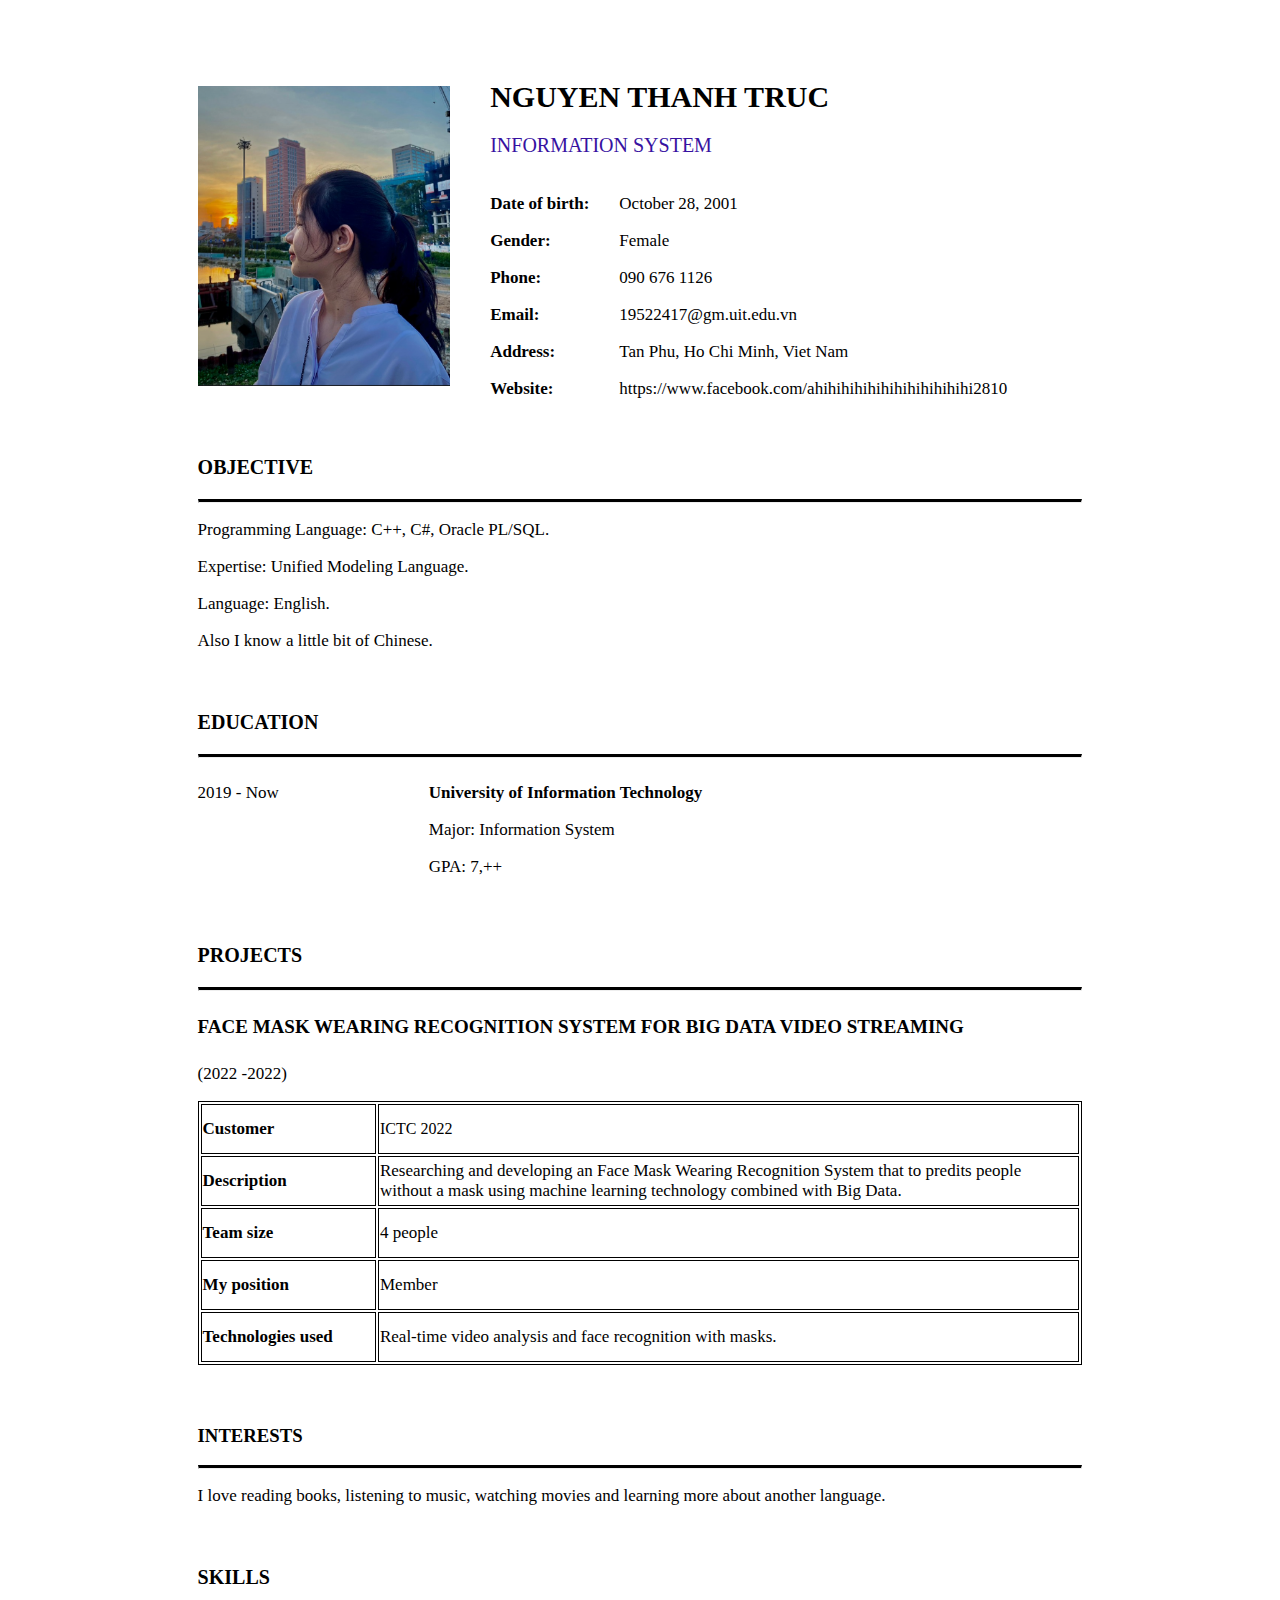
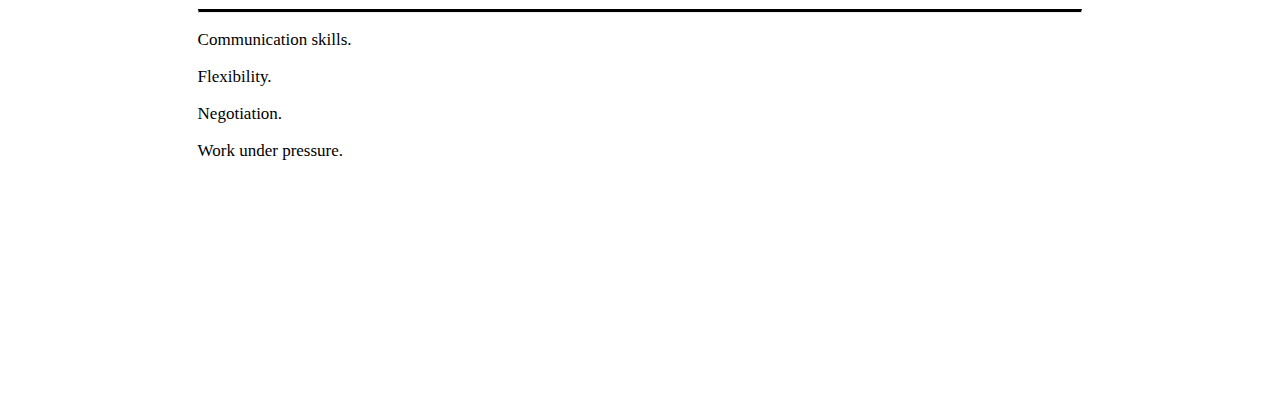
<file: Ex2/index.html>
<!DOCTYPE html>
<html>
    <head>
        <title>CV_19522417</title>
        <meta charset="utf-8">
        <link rel="stylesheet" href="main.css">
    </head>

    <body>
        <div class="hem">
            <div class="wrapper">
                <div class="wrap-img">
                    <img class="img" src="./img/cv.png" alt="anthe">
                </div>
                <div class="wrap-information">
                    <h1 class="name">NGUYEN THANH TRUC</h1>
                    <p class="major">INFORMATION SYSTEM</p>
                        <div class="wrap-input">
                            <div class="wrap-infor">
                                <p class="dob">Date of birth:</p>
                                <p class="gender">Gender:</p>
                                <p class="phone">Phone:</p>
                                <p class="email">Email:</p>
                                <p class="address">Address:</p>
                                <p class="wb">Website:</p>
                            </div>
                            <div class="wrap-inputinfor">
                                <p class="inputdob">October 28, 2001</p>
                                <p class="inputgender">Female</p>
                                <p class="inputphone">090 676 1126</p>
                                <p class="inputemail">19522417@gm.uit.edu.vn</p>
                                <p class="inputaddress">Tan Phu, Ho Chi Minh, Viet Nam</p>
                                <p class="inputwb">https://www.facebook.com/ahihihihihihihihihihihihi2810</p>
                            </div>
                        </div>
                </div>
            </div>
            <div class="Object">
                <h3 class="object-title">OBJECTIVE</h3>
                <hr class="solid">
                <div class="ob-infor">
                    <p>Programming Language: C++, C#, Oracle PL/SQL.</p>
                    <p>Expertise: Unified Modeling Language.</p>
                    <p>Language: English.</p>
                    <p>Also I know a little bit of Chinese.</p>
                </div>
            </div>
            <div class="education">
                <h3 class="education-title">EDUCATION</h3>
                <hr class="solid-2">
                <div class="wrap-edu">
                    <div class="study-year">
                        <p class="year">2019 - Now</p>
                    </div>
                <div class="school-infor">
                    <p class="school-name">University of Information Technology</p>
                    <p class="school-major">Major: Information System</p>
                    <p class="gpa">GPA: 7,++</p>
                </div>
            </div>
            <div class="project">
                <h3 class="project-title">PROJECTS</h3>
                <hr class="solid-3">
                <h4 class="project-name">FACE MASK WEARING RECOGNITION SYSTEM FOR BIG DATA VIDEO STREAMING</h4>
                <p class="project-year">(2022 -2022)</p>
                <table class="project-table">
                    <tr style="height:50px">
                        <td class="customer">Customer</td>
                        <td class="cus-name" style="width:80%">ICTC 2022</td>
                    </tr>
                    <tr style="height:50px">
                        <td class="descrip">Description</td>
                        <td class="descrip-infor" style="width:80%">Researching and developing an Face Mask Wearing Recognition System that to predits people without a mask using machine learning technology combined with Big Data.</td>
                    </tr>
                    <tr style="height:50px">
                        <td class="team">Team size</td>
                        <td class="team-num" style="width:80%">4 people</td>
                    </tr>
                    <tr style="height:50px">
                        <td class="position">My position</td>
                        <td class="position-infor" style="width:80%">Member</td>
                    </tr>
                    <tr style="height:50px">
                        <td class="Tech-use">Technologies used</td>
                        <td class="tech-infor" style="width:80%">Real-time video analysis and face recognition with masks.</td>
                    </tr>
                </table>
            </div>
            <div class="interest">
                <h3 class="interes-title">INTERESTS</h3>
                <hr class="solid-4">
                <p class="inter-infor">I love reading books, listening to music, watching movies and learning more about another language.</p>
            </div>
            <div class="skill">
                <h3 class="skill-title">SKILLS</h3>
                <hr class="solid-5">
                <p class="skill-infor">Communication skills.</p>
                <p class="skill-infor">Flexibility.</p>
                <p class="skill-infor">Negotiation.</p>
                <p class="skill-infor">Work under pressure.</p>
            </div>
        </div>
    </div>
    </body>
</html>
</file>
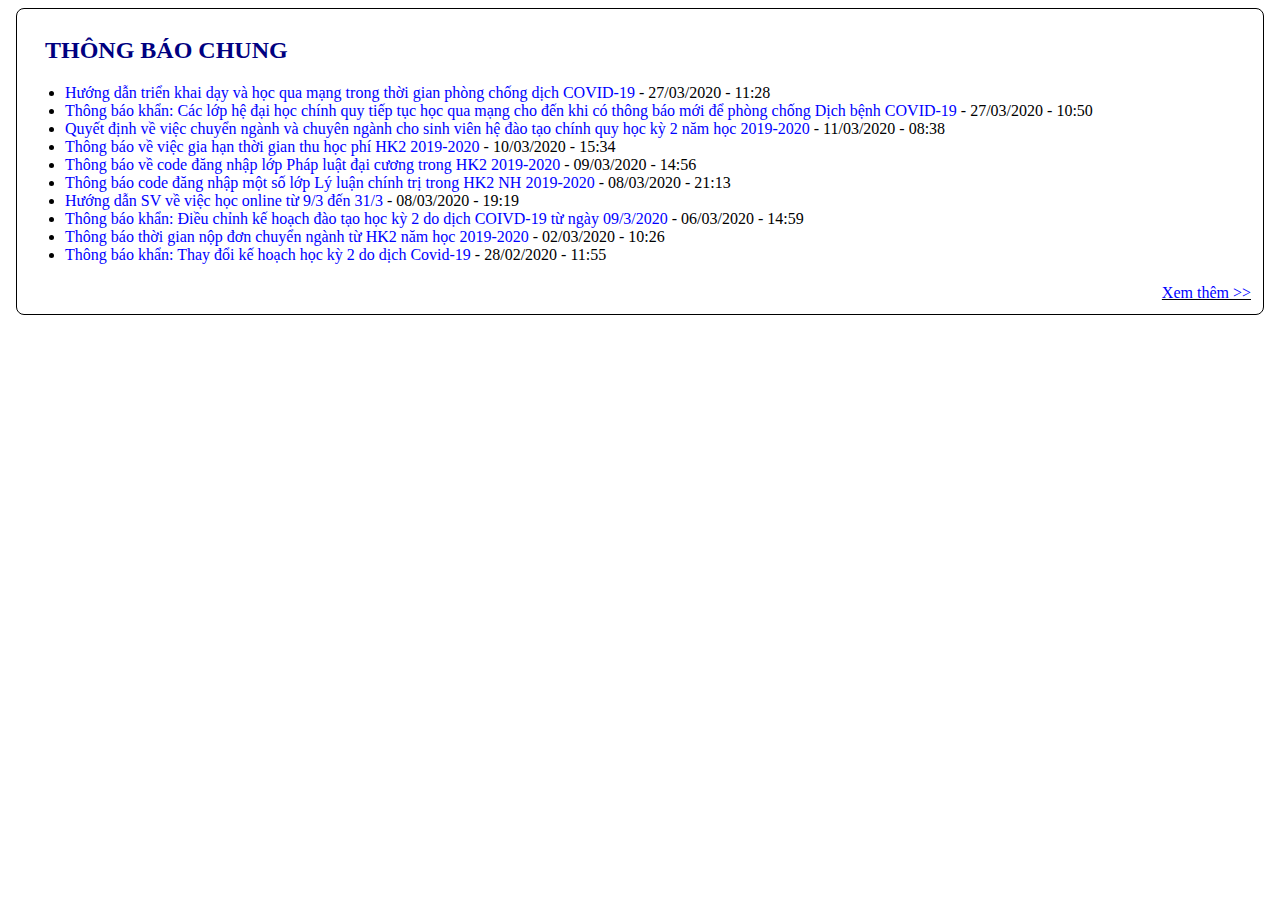
<file: Ex3/index.html>
<!DOCTYPE html>
<html lang="en">

<head>
    <meta charset="UTF-8">
    <meta http-equiv="X-UA-Compatible" content="IE=edge">
    <meta name="viewport" content="width=device-width, initial-scale=1.0">
    <title>Document</title>
    <link rel="stylesheet" href="main.css">
</head>

<body>
    <div class="section">
        <h2 class="title">THÔNG BÁO CHUNG</h2>
        <ul>
            <li><a href="">Hướng dẫn triển khai dạy và học qua mạng trong thời gian phòng chống dịch COVID-19</a> <span> -
                        27/03/2020 - 11:28</span></li>
            <li><a href="">Thông báo khẩn: Các lớp hệ đại học chính quy tiếp tục học qua mạng cho đến khi có thông báo
                    mới để phòng chống Dịch bệnh COVID-19</a> <span>- 27/03/2020 - 10:50</span></li>
            <li><a href="">Quyết định về việc chuyển ngành và chuyên ngành cho sinh viên hệ đào tạo chính quy học kỳ 2
                    năm học 2019-2020</a> <span>- 11/03/2020 - 08:38</span></li>
            <li><a href="">Thông báo về việc gia hạn thời gian thu học phí HK2 2019-2020</a> <span> - 10/03/2020 -
                        15:34</span></li>
            <li><a href="">Thông báo về code đăng nhập lớp Pháp luật đại cương trong HK2 2019-2020</a> <span> - 09/03/2020 -
                        14:56</span></li>
            <li><a href="">Thông báo code đăng nhập một số lớp Lý luận chính trị trong HK2 NH 2019-2020</a> <span> -
                        08/03/2020 - 21:13</span></li>
            <li><a href="">Hướng dẫn SV về việc học online từ 9/3 đến 31/3 </a><span> - 08/03/2020 - 19:19</span></li>
            <li><a href="">Thông báo khẩn: Điều chỉnh kế hoạch đào tạo học kỳ 2 do dịch COIVD-19 từ ngày 09/3/2020
            </a> <span> - 06/03/2020 - 14:59</span></li>
            <li><a href="">Thông báo thời gian nộp đơn chuyển ngành từ HK2 năm học 2019-2020</a> <span> - 02/03/2020 -
                        10:26</span></li>
            <li><a href="">Thông báo khẩn: Thay đổi kế hoạch học kỳ 2 do dịch Covid-19 </a><span> - 28/02/2020 -
                        11:55</span></li>
        </ul>
        <div class="more"><a href="">Xem thêm >></a></div>
    </div>
</body>

</html>
</file>
<file: Ex2/main.css>
.hem {
    margin-top: 60px;
    margin-left: 15%;
    margin-right: 15%;
    margin-bottom: 20%;
}
.wrapper {
    display: flex;
    align-items: center;
}
.wrap-information {
    margin-left: 40px;
    font-size: 17px;
    color: black;
}
.wrap-input {
    display: flex;
    align-items: center;
}
.wrap-infor {
    font-weight: bold;
}
.wrap-inputinfor {
    margin-left: 30px;
    font-size: 17px;
    color: black;
}
img {
    height: 300px;
} 
.name {
    color :black;
    font-size: 30px;
}
.major {
    color: #3712A1;
    font-size: 20px;
}
/* dob {
    color: black;
    font-size: 5px;
}
gender {
    color: black;
    font-size: 5px;
}
phone {
    color: black;
    font-size: 5px;
}
email {
    color: black;
    font-size: 5px;
}
address {
    color: black;
    font-size: 5px;
}
wb {
    color: black;
    font-size: 5px;
} */
.Object {
    margin-top: 40px;
}
.object-title {
    font-size: 20px;
    font-weight: bold;
}
hr.solid {
    border-top: 3px solid black;
}
.ob-infor {
    font-size: 17px;
}
.education {
    margin-top: 60px;
}
.education-title {
    font-size: 20px;
    font-weight: bold;
}
hr.solid-2 {
    border-top: 3px solid black;
}
.wrap-edu {
    display: flex;
}
.study-year {
    font-size: 17px;
}
.school-infor {
    margin-left: 150px;
    font-size: 17px;
}
.school-name {
    font-weight: bold;
}
.project {
    margin-top: 50px;
}
hr.solid-3 {
    border-top: 3px solid black;
}
.project-title {
    font-size: 20px;
    font-weight: bold;
}
.project-name {
    font-size: 19px;
    font-weight: bold;
}
.project-year {
    font-size: 17px;
}
.project-table {
    /* width: 100%; */
    border:1px solid black;
    border-style: solid;
}
/* th {
    border:1px solid black;
    border-style: solid;
} */
td {
    border:1px solid black;
    border-style: solid;  
}
.customer {
    font-size: 17px;
    font-weight: bold;
}
.descrip {
    font-weight: bold;
    font-size: 17px;
}
.descrip-infor {
    font-size: 17px;
}
.team {
    font-size: 17px;
    font-weight: bold;
}
.team-num {
    font-size: 17px;
}
.position {
    font-size: 17px;
    font-weight: bold;
}
.position-infor {
    font-size: 17px;
}
.Tech-use {
    font-size: 17px;
    font-weight: bold;
}
.tech-infor {
    font-size: 17px;
}
.interest {
    margin-top: 60px;
}
.interest-title {
    font-weight: bold;
    font-size: 20px;
}
hr.solid-4 {
    border-top: 3px solid black;
}
.inter-infor {
    font-size: 17px;
}
.skill {
    margin-top: 60px;
}
.skill-title {
    font-weight: bold;
    font-size: 20px;
}
hr.solid-5 {
    border-top: 3px solid black;
}
.skill-infor {
    font-size: 17px;
}
</file>
<file: Ex3/main.css>
.section {
    display: block;
    border: 1px solid black;
    margin: 8px;
    padding: 8px;
    border-radius: 8px;
}
.section a {
    color: blue;
    font-size: 16px;
    text-decoration: none;
}
.section .title {
    color: navy;
    font-weight: bold;
    margin-left: 20px;
}
.section span {
    color: black;
    font-size: 16px;
}
.section .more {
    display: float;
    text-align: right;
    text-decoration: underline;
    padding: 4px;
}
</file>
